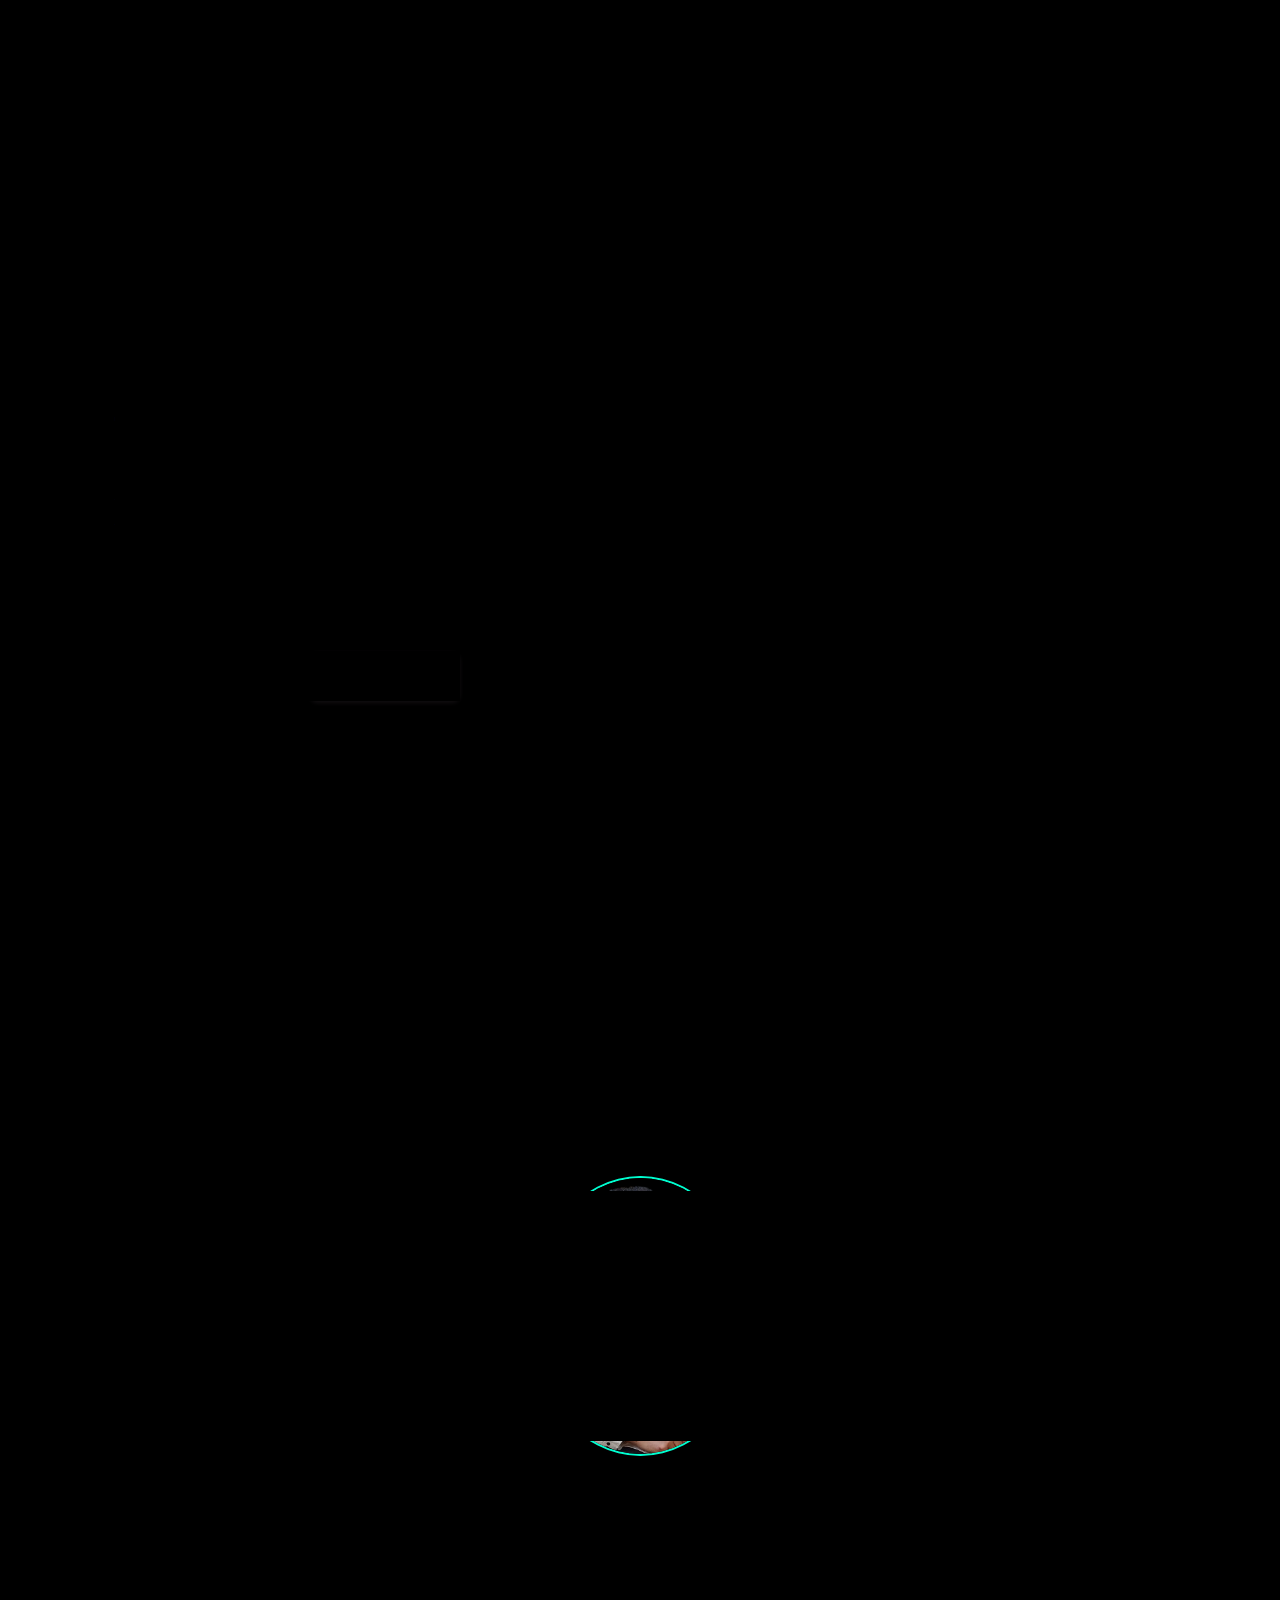
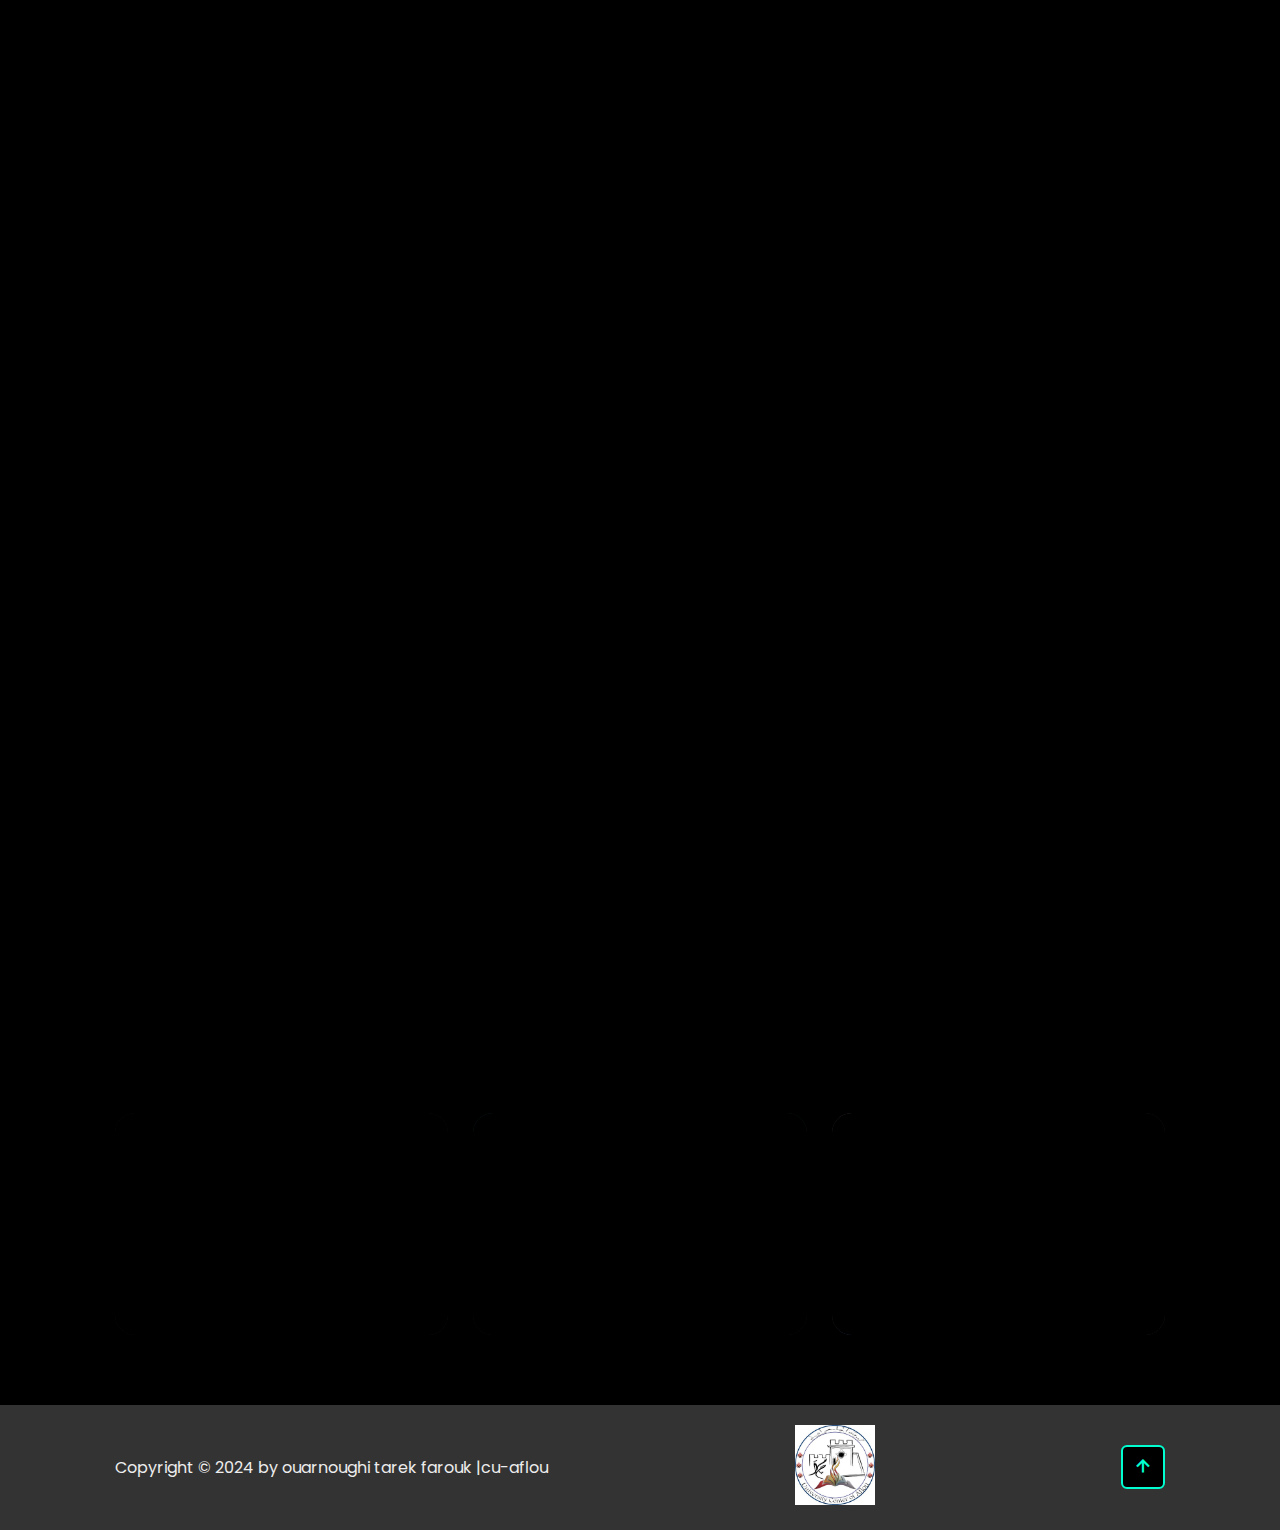
<file: portfolio-ouarnoughi tarek/index.html>
<!DOCTYPE html>
<html lang="fr">
<head>
    <meta charset="UTF-8">
    <meta http-equiv="X-UA-Compatible" content="IE=edge">
    <meta name="viewport" content="width=device-width, initial-scale=1.0">
    <title> Personal Portfolio HTML CSS Javascript | ouarnoughi tarek farouk</title>

    <link rel="stylesheet" href="style.css">

    <!--box icons-->
    <link href='https://unpkg.com/boxicons@2.1.4/css/boxicons.min.css' rel='stylesheet'>
</head>
<body>
    <!--header design-->
    <header class="header">
        <a href="#contact" class="logo">Portfolio.<span class="animate" style="--i:1;"></span></a>

        <div class="bx bx-menu" id="menu-icon"><span class="animate" style="--i:2;"></span></div>

        <nav class="navbar">
            <a href="#home" class="active">Accueil</a>
            <a href="#about">À propos de Moi</a>
            <a href="#education">Parcours</a>
            <a href="#skills">Compétences</a>
            <a href="#contact">Mes Projets</a>

            <span class="active-nav"></span>
            <span class="animate" style="--i:2;"></span>
        </nav>
    </header>

    <!--home section design-->
    <section class="home show-animate js-container" id="home">
        <div class="congrats">
            <div class="checkmark-circle">
                <div class="background"></div>
                <div class="checkmark draw"></div>
            </div>
            <h1>Félicitations!</h1>
            <p>Vous avez gagnez!!!</p>

            <button class="submit-btn" id="endanim" type="submit"
                onclick="alert('Vous avez identifié le candidat idéal pour votre entreprise\!!!\😜😜😜');">Continuer</button>
        </div>
        <div class="home-content">

            <h1>Hi, I'm <span>ouarnoughi tarek farouk</span><span class="animate" style="--i:2;"></span></h1>
            <div class="text-animate">
                <h3>-Développeur web et apps telefon</h3>
                <span class="animate" style="--i:3;"></span>
            </div>
            <p>Passionné par le développement web, je suis titulaire d'un titre professionnel en Développement d'Applications Web. Mon objectif est de contribuer activement au succès d'une entreprise innovante où mes compétences pourront s'épanouir. Je suis motivé par la création de sites web performants et esthétiques, et je suis prêt à relever de nouveaux défis passionnants dans le domaine de la technologie.
                <span class="animate" style="--i:4;"></span> </p>

            <div class="btn-box">
                <a href="CV_Developpeur_web_Alex_NESVIT.pdf.pdf" target="_blank" class="btn">Voir mon CV</a>

                <button class="btn recruter">Recrutez-moi</button>
                <span class="animate" style="--i:5;"></span>
            </div>
        </div>
   
        <div class="home-sci">
            <a href="https://github.com/ouarnoughi-tarek" target="_blank"><i class='bx bxl-github'></i></a>
       
            <span class="animate" style="--i:6;"></span>
        </div>

        <div class="home-imgHover"></div>
        <span class="animate home-img" style="--i:7;"></span>
    </section>

    <!--section About-->
    <section class="about" id="about">
        <h2 class="heading">À propos <span>de Moi</span><span class="animate scroll" style="--i:1;"></span></h2>

        <div class="about-img">
            <img src="images/font_copie.png" alt="images Alex développeur web">
            <span class="circle-spin"></span>
            <span class="animate scroll" style="--i:2;"></span>
        </div>

        <div class="about-content">
            <h3>Développeur web!<span class="animate scroll" style="--i:3;"></span></h3>
            <p>je suis passionné par la programmation. En dehors du monde du code, j'apprécie également diverses
                activités sportives telles que le parachutisme et la course à pied. Un autre de mes passe-temps est de
                capturer la beauté de la nature en filmant , et j'adore réaliser le montage par la suite.
                <span class="animate scroll" style="--i:4;"></span>
            </p>

            <div class="btn-box btns">
                <a href="about.html" class="btn">Voir Plus</a>
                <span class="animate scroll" style="--i:5;"></span>
            </div>
        </div>
    </section>

    
    <!--section slills-->
    <section class="skills" id="skills">
        <h2 class="heading">Mes <span>Compétences</span><span class="animate scroll" style="--i:1;"></span></h2>

        <div class="skills-row">
            <div class="skills-column">
                <h3 class="title">Coding Skills<span class="animate scroll" style="--i:2;"></span></h3>

                <div class="skills-box">
                    <div class="skills-content">
                        <div class="progress">
                            <h3>HTML + CSS <span>90%</span></h3>
                            <div class="bar"><span></span></div>
                        </div>

                        <div class="progress">
                            <h3>JavaScript <span>85%</span></h3>
                            <div class="bar"><span></span></div>
                        </div>

                        <div class="progress">
                            <h3>Python <span>80%</span></h3>
                            <div class="bar"><span></span></div>
                        </div>

                        <div class="progress">
                            <h3>PHP <span>85%</span></h3>
                            <div class="bar"><span></span></div>
                        </div>

                    </div>

                    <span class="animate scroll" style="--i:3;"></span>
                </div>
            </div>

            <div class="skills-column">
                <h3 class="title">Compétences professionnelles:<span class="animate scroll" style="--i:5;"></span></h3>

                <div class="skills-box">
                    <div class="skills-content">
                        <div class="progress">
                            <h3>Développement web <span>90%</span></h3>
                            <div class="bar"><span></span></div>
                        </div>

                        <div class="progress">
                            <h3>Frontend développement <span>80%</span></h3>
                            <div class="bar"><span></span></div>
                        </div>

                        <div class="progress">
                            <h3>Backend développement <span>90%</span></h3>
                            <div class="bar"><span></span></div>
                        </div>

                        <div class="progress">
                            <h3>Gestion de Projet et Collaboration <span>90%</span></h3>
                            <div class="bar"><span></span></div>
                        </div>

                    </div>

                    <span class="animate scroll" style="--i:6;"></span>
                </div>
            </div>
        </div>
    </section>

    <!--contact section -- mes projets section-->
    <section class="contact" id="contact">
        <h2 class="heading">Mes <span>Projets</span><span class="animate scroll" style="--i:1;"></span></h2>

        <div class="portfolio-container">
            <div class="portfolio-box">
                <img src="images/portfolio1.jpg" alt="">
                <div class="portfolio-layer">
                    <h4>Projet IPHONE</h4>
                    <p>HTML + CSS. Figma a été utilisé pour la conception du site. Ce site s'adapter à différents
                        écrans.</p>
                    <a href="        https://github.com/ouarnoughi-tarek
                    " target="_blank"><i
                            class='bx bx-link-external'></i></a>
                    <span class="focus"></span>
                </div>
                <span class="animate scroll" style="--i:3;"></span>
            </div>

            <div class="portfolio-box">
                <img src="images/portfolio2.jpg" alt="">
                <div class="portfolio-layer">
                    <h4>LAMBORGHINI</h4>
                    <p>HTML, CSS, JS + Framework Swiper. Figma-pour la conception du site. Ce site s'adapter à
                        différents écrans.</p>
                    <a href="https://alexnesvit.github.io/Monprojet-Lambo-html-css-javascript/" target="_blank"><i
                            class='bx bx-link-external'></i></a>
                    <span class="focus"></span>
                </div>
                <span class="animate scroll" style="--i:5;"></span>
            </div>

            <div class="portfolio-box">
                <img src="images/portfolio3.jpg" alt="">
                <div class="portfolio-layer">
                    <h4>SOLAR SYSTEM</h4>
                    <p>HTML + CSS. Solar System animation.</p>
                    <a href="https://alexnesvit.github.io/Solar/" target="_blank"><i
                            class='bx bx-link-external'></i></a>
                    <span class="focus"></span>
                </div>
                <span class="animate scroll" style="--i:7;"></span>
            </div>


        </div>
    </section>

    <!--Copyright footer design-->
    <footer class="footer">
        <div class="footer-text">
            <p>Copyright &copy; 2024 by ouarnoughi tarek farouk |cu-aflou</p>

        </div>

        <div class="footer-text">
            <img width="80" height="80" src="images/cuaflou.jpg" alt="Description de l'image">
        </div>

        <div class="footer-iconTop">
            <a href="#"><i class='bx bx-up-arrow-alt'></i></a>
        </div>
    </footer>

    <script src="script.js"></script>
</body>

</html>
</file>
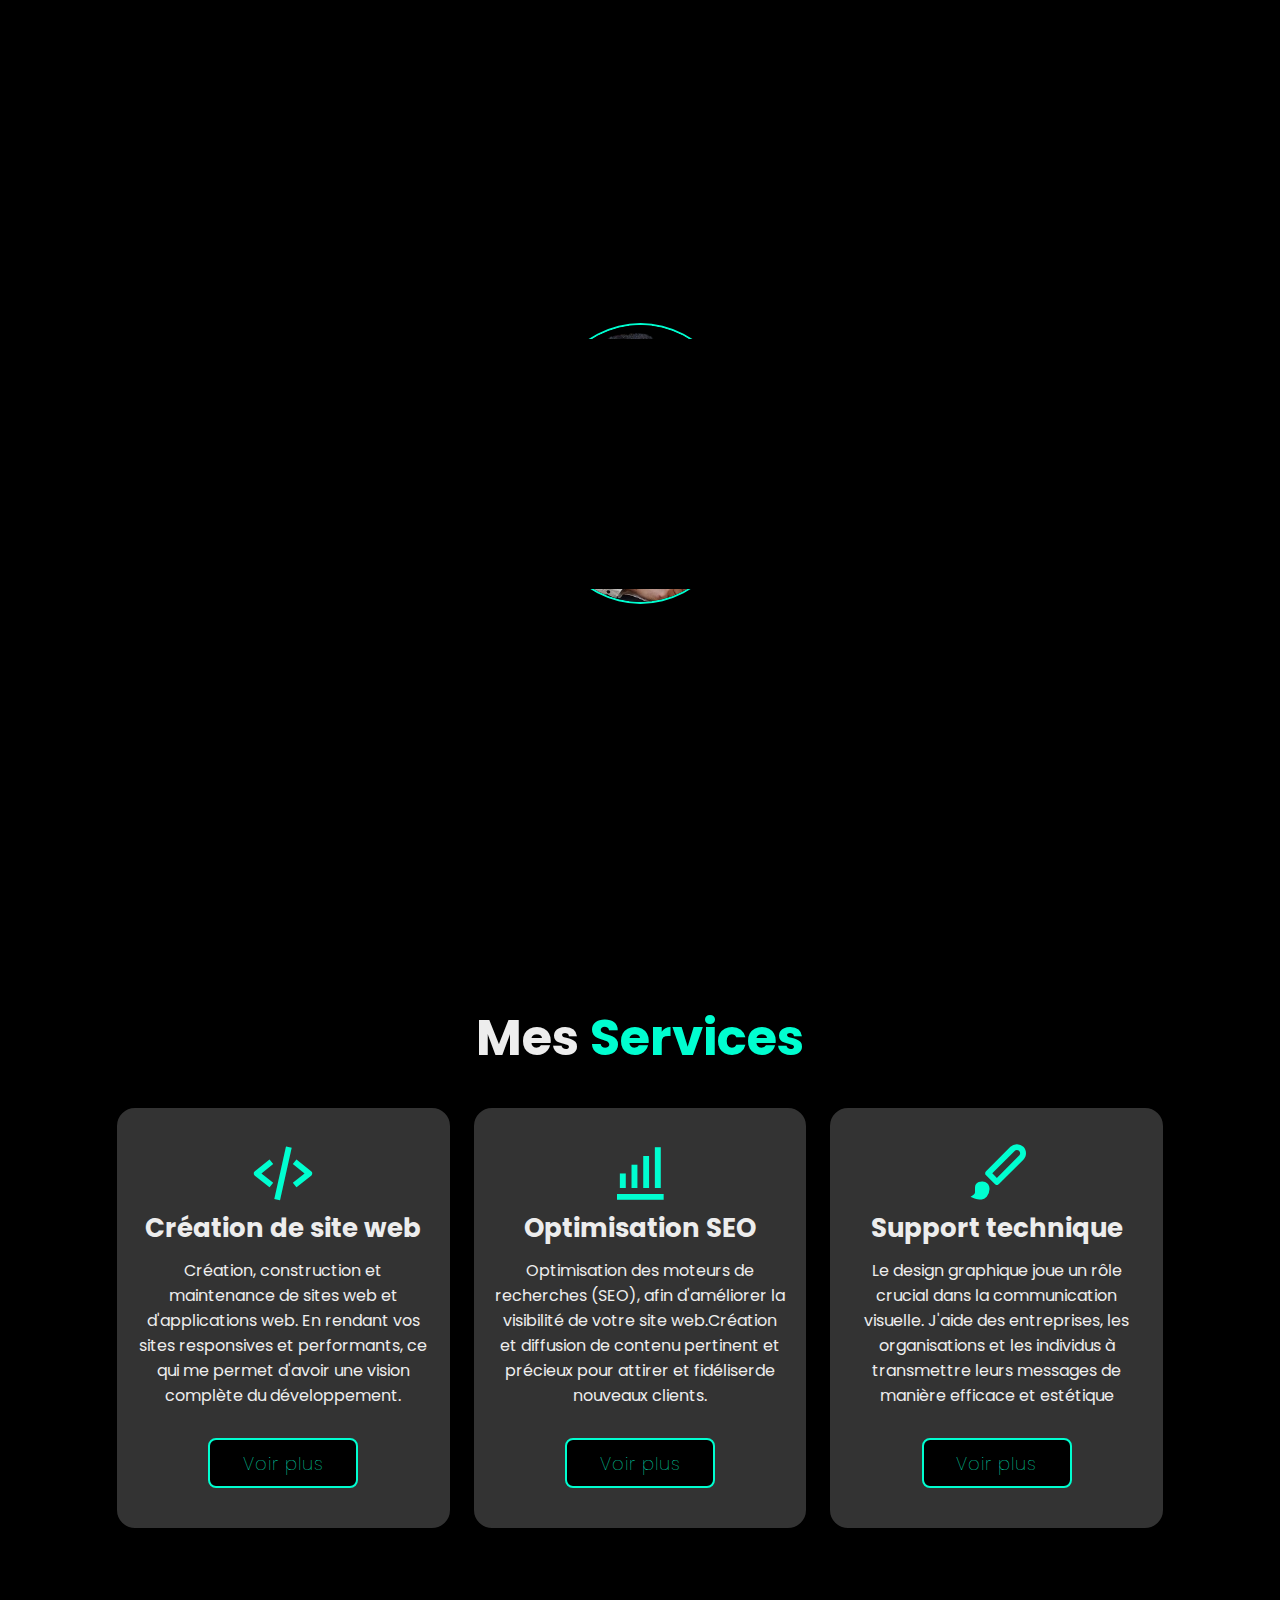
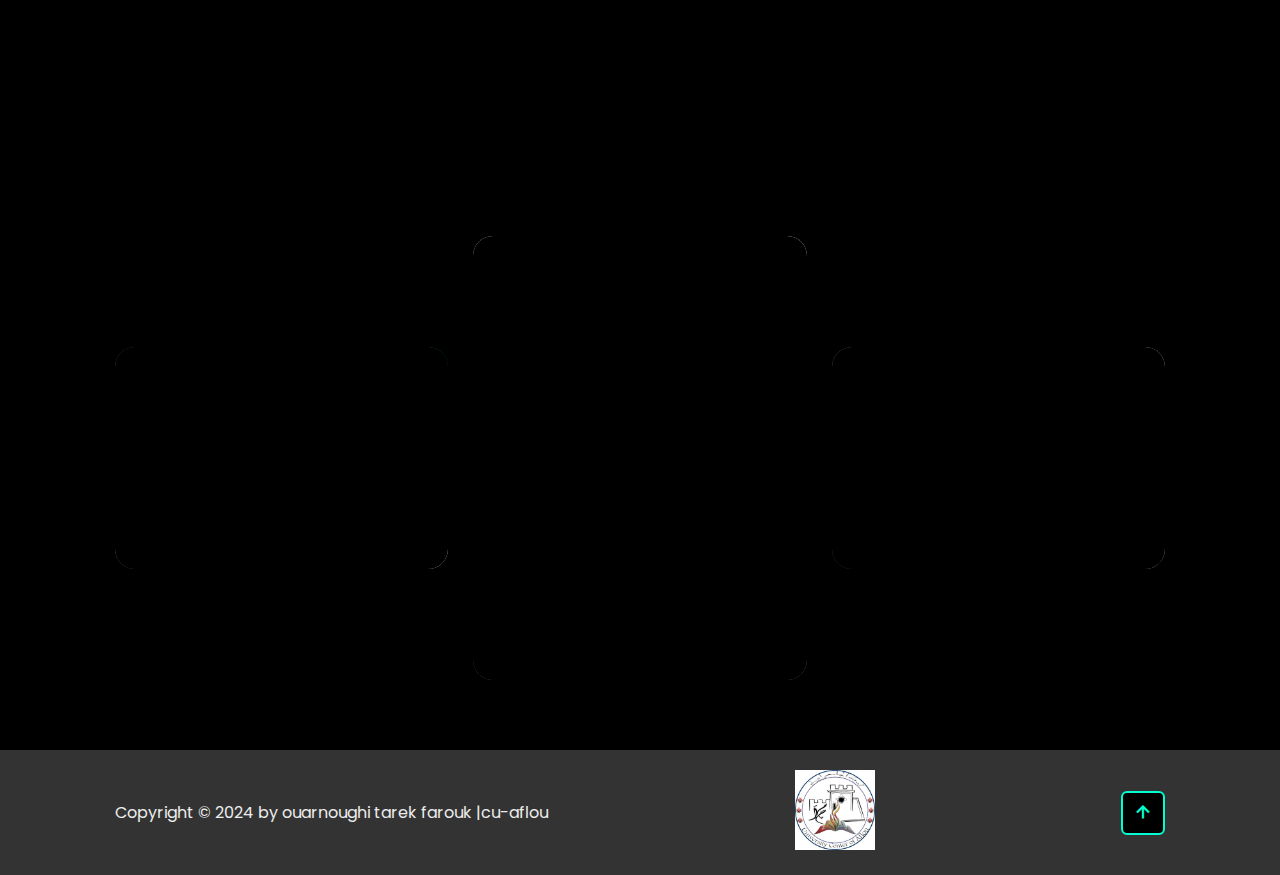
<file: portfolio-ouarnoughi tarek/about.html>
<!DOCTYPE html>
<html lang="fr">

<head>
    <meta charset="UTF-8">
    <meta http-equiv="X-UA-Compatible" content="IE=edge">
    <meta name="viewport" content="width=device-width, initial-scale=1.0">
    <title>Ma carte de visite</title>

    <link rel="stylesheet" href="style.css">
    <link href='https://unpkg.com/boxicons@2.1.4/css/boxicons.min.css' rel='stylesheet'>
</head>

<body>
    <header class="header">
        <a href="#contact" class="logo">Ma carte de visite.<span class="animate" style="--i:1;"></span></a>

        <div class="bx bx-menu" id="menu-icon"><span class="animate" style="--i:2;"></span></div>

        <nav class="navbar">
            <a href="index.html">Portfolio</a>
            <a href="#about" class="active">À propos de Moi</a>
            <a href="#services">Mes Services</a>
            <a href="#contact">Mes Hobbies</a>
            <span class="active-nav"></span>
            <span class="animate" style="--i:3;"></span>
        </nav>
    </header>

    <section class="about" id="about">
        <h2 class="heading">À propos <span>de Moi</span><span class="animate scroll" style="--i:1;"></span></h2>

        <div class="about-img">
            <img src="images/font_copie.png" alt="images Alex développeur web && app mobile">
            <span class="circle-spin"></span>
            <span class="animate scroll" style="--i:2;"></span>
        </div>

        <div class="about-content">
            <h3>Développeur Full-Stack!<span class="animate scroll" style="--i:3;"></span></h3>
            <p>
                <span class="animate scroll" style="--i:4;"></span>
            </p>

            <div class="btn-box btns">
                <a href="#services" class="btn">Mes Services</a>
                <span class="animate scroll" style="--i:5;"></span>
            </div>
        </div>
    </section>

     <!-- services section design -->
     <section class="services" id="services">
        <h2 class="heading">Mes <span>Services</span></h2>

        <div class="services-container">
            <div class="services-box">
                <i class='bx bx-code-alt'></i>
                <h3>Création de site web</h3>
                <p>Création, construction et maintenance de sites web et d'applications web. En rendant vos sites responsives et performants, ce qui me permet
                    d'avoir une vision complète du développement.</p>
                    <div class="btn-box btns">
                        <a href="#" class="btn">Voir plus</a>
                        </span>
                    </div>
            </div>

            <div class="services-box">
                <i class='bx bx-bar-chart-alt'></i>
                <h3>Optimisation SEO</h3>
                <p>Optimisation des moteurs de recherches (SEO), afin d'améliorer la visibilité de votre site web.Création et diffusion de contenu pertinent et précieux pour attirer et fidéliserde nouveaux clients.</p>
                <div class="btn-box btns">
                    <a href="#" class="btn">Voir plus</a>
                    </span>
                </div>
            </div>

            <div class="services-box">
                <i class='bx bxs-paint'></i>
                <h3>Support technique</h3>
                <p>Le design graphique joue un rôle crucial dans la communication visuelle. J'aide des entreprises, les organisations et les individus à transmettre leurs messages de manière efficace et estétique</p>
                <div class="btn-box btns">
                    <a href="#" class="btn">Voir plus</a>
                    </span>
                </div>
            </div>

        </div>
    </section>

    <section class="contact" id="contact">
        <h2 class="heading">Mes <span>Hobbies</span><span class="animate scroll" style="--i:3;"></span></h2>

        <div class="portfolio-container">
            <div class="portfolio-box">
                <img src="images/about-parachute.jpg" alt="photo Alex parachute">
                <div class="portfolio-layer">
                    <h4>Le parachurisme</h4>
                    <p>Retrouver toutes mes créations et projets sur mon profile.</p>
                   
                    <span class="focus"></span>
                </div>
                <span class="animate scroll" style="--i:3;"></span>
            </div>

            <div class="portfolio-box">
                <!-- <video width="640" height="426" autoplay>
                    <source src="images/IMG_0996.MOV" type="video/mp4">
                    Ваш браузер не поддерживает HTML5 видео.
                  </video> -->
                  
                <img src="images/Activite2.jpg" alt="">
                <div class="portfolio-layer">
                    <h4>Activités de plein air</h4>
                    <p>Retrouver toutes mes créations et projets sur mon GitHub</p>
                  
                    <span class="focus"></span>
                </div>
                <span class="animate scroll" style="--i:5;"></span>
            </div>

            <div class="portfolio-box">
                <img src="images/pilotedrone.jpg" alt="">
                <div class="portfolio-layer">
                    <h4>Pilotage de drone</h4>
                    <p>Retrouver toutes mes créations et projets sur mon GitHub</p>
                    <a href="https://github.com/ouarnoughi-tarek" target="_blank"><i
                            class='bx bx-link-external'></i></a>
                    <span class="focus"></span>
                </div>
                <span class="animate scroll" style="--i:7;"></span>
            </div>

      
            

        </div>


            
        </div>
    </section>

    <footer class="footer">
        <div class="footer-text">
            <p>Copyright &copy; 2024 by ouarnoughi tarek farouk |cu-aflou</p>

        </div>
        <div class="footer-text">
            <img width="80" height="80" src="images/cuaflou.jpg" alt="Description de l'image">
        </div>

        <div class="footer-iconTop">
            <a href="#"><i class='bx bx-up-arrow-alt'></i></a>

        </div>
    </footer>

    <script src="script.js"></script>
</body>

</html>
</file>
<file: portfolio-ouarnoughi tarek/style.css>
@import url('https://fonts.googleapis.com/css2?family=Poppins:wght@300;400;500;600;700;800;900&display=swap');

* {
    margin: 0;
    padding: 0;
    box-sizing: border-box;
    text-decoration: none;
    border: none;
    outline: none;
    scroll-behavior: smooth;
    font-family: 'Poppins', sans-serif;
}

:root {
    --bg-color: #000;
    --second-bg-color: #333;
    --text-color: #ededed;
    --main-color: #00fed0;
}

html {
    font-size: 62.5%;
    overflow-x: hidden;
}

body {
    background: var(--bg-color);
    color: var(--text-color);
}

.header {
    position: fixed;
    top:0;
    left: 0;
    width: 100%;
    padding: 2rem 9%;
    background: transparent;
    display: flex;
    justify-content: space-between;
    align-items: center;
    z-index: 100;
    transition: .3s;
}

.header.sticky {
    background: var(--bg-color);
}

.logo {
    position: relative;
    font-size: 2.5rem;
    color: var(--text-color);
    font-weight: 600;
}

.logo:hover,
.logo.active {
    color: var(--main-color);
    transition: .3s;
}

.navbar {
    position: relative;
}

.navbar a {
    font-size: 1.7rem;
    color: var(--text-color);
    font-weight: 500;
    margin-left: 3.5rem;
    transition: .3s;
}

.navbar a:hover,
.navbar a.active {
    color: var(--main-color);
}

#menu-icon {
    position: relative;
    font-size: 3.6rem;
    color: var(--text-color);
    cursor: pointer;
    display: none;
}

section {
    min-height: 100vh;
    padding: 10rem 9% 2rem;
}

.home {
    display: flex;
    align-items: center;
    padding: 0 9%;
    background: url("images/font_copie.jpg") no-repeat;
    background-size: cover;
    background-position: center;
}

.home-content {
    max-width: 60rem;
    z-index: 99;
}

.home-content h1 {
    position: relative;
    display: inline-block;
    font-size: 5.6rem;
    font-weight: 700;
    line-height: 1.3;
}

.home-content h1 span {
    color: var(--main-color);
}

.home-content .text-animate {
    position: relative;
    width: 32.8rem;
}

.home-content .text-animate h3 {
    font-size: 3.2rem;
    font-weight: 700;
    color: transparent;
    -webkit-text-stroke: .7px var(--main-color);
    background-image: linear-gradient(var(--main-color),var(--main-color));
    background-repeat: no-repeat;
    -webkit-background-clip: text;
    background-position: -33rem 0;
}

.home.show-animate .home-content .text-animate h3 {
    animation: homeBgText 6s linear infinite;
    animation-delay: 2s;
}

.home-content .text-animate h3::before {
    content: '';
    position: absolute;
    top: 0;
    left: 0;
    width: 0;
    height: 100%;
    border-right: 2px solid var(--main-color);
    z-index: -1;
    animation: homeCursorText 6s linear infinite;
    animation-delay: 2s;
}

.home.show-animate .home-content .text-animate h3::before {
    animation: homeCursorText 6s linear infinite;
    animation-delay: 2s;
}

.home-content p {
    position: relative;
    font-size: 1.6rem;
    margin: 2rem 0 4rem;
}

.btn-box {
    position: relative;
    display: flex;
    justify-content: space-between;
    width: 34.5rem;
    height: 5rem;
}

.btn-box .btn {
    position: relative;
    display: inline-flex;
    justify-content: center;
    align-items: center;
    width: 15rem;
    height: 100%;
    background: var(--bg-color);
    border: .2rem solid var(--main-color);
    border-radius: .8rem;
    font-size: 1.8rem;
    font-weight: 6;
    letter-spacing: .1rem;
    color: var(--main-color);
    z-index: 1;
    overflow: hidden;
    transition: .5s;
}

.btn-box .btn:hover {
    color: var(--bg-color);
}

.btn-box .btn:nth-child(2) {
    background: transparent;
    color: var(--main-color);
}

.btn-box .btn:nth-child(2):hover {
    color: var(--bg-color);
}

.btn-box .btn:nth-child(2)::before {
    background: var(--main-color);
}

.btn-box .btn::before {
    content: '';
    position: absolute;
    top: 0;
    left: 0;
    width: 0;
    height: 100%;
    background: var(--main-color);
    z-index: -1;
    transition: .5s;
}

.btn-box .btn:hover::before {
    width: 100%;
}

.home-sci {
    position: absolute;
    bottom: 4rem;
    width: 170px;
    display: flex;
    justify-content: space-between;
}

.home-sci a {
    position: relative;
    display: inline-flex;
    justify-content: center;
    align-items: center;
    width: 40px;
    height: 40px;
    background: transparent;
    border: .2rem solid var(--main-color);
    border-radius: 50%;
    font-size: 20px;
    color: var(--main-color);
    z-index: 1;
    overflow: hidden;
    transition: .5s;
}

.home-sci a:hover {
    color: var(--bg-color) ;
}

.home-sci a::before {
   content: '';
   position: absolute;
   top: 0;
   left: 0;
   width: 0;
   height: 100%;
   background: var(--main-color);
   z-index: -1;
   transition: .5s;
}

.home-sci a:hover::before {
    width: 100%;
}

.home-imgHover {
    position: absolute;
    top: 45;
    right: 0;
    width: 45%;
    height: 100%;
    background: var(--bg-color);
    transition: 3s;
    opacity: .8;
}

.home-imgHover:hover {
    background: transparent;
}

.about {
    display: flex;
    justify-content: center;
    align-items: center;
    flex-direction: column;
    gap: 2rem;
    background: var(--bg-color);
    padding-bottom: 6rem;
}

.heading {
    position: relative;
    font-size: 5rem;
    margin-bottom: 3rem;
    text-align: center;   
}

span {
    color: var(--main-color);
}

.about-img {
    position: relative;
    width: 25rem;
    height: 25rem;
    border-radius: 50%;
    display: flex;
    justify-content: center;
    align-items: center;
}

.about-img img {
   width: 90%;
   border-radius: 50%;
   border: .2rem solid var(--main-color); 
}

.about-img .circle-spin {
    position: absolute;
    top: 50%;
    left: 50%;
    transform: translate(-50%, -50%) rotate(0);
    width: 100%;
    height: 100%;
    border-radius: 50%;
    border-top: .2rem solid var(--bg-color);
    border-bottom: .2rem solid var(--bg-color);
    border-left: .2rem solid var(--main-color);
    border-right: .2rem solid var(--main-color);
    animation: aboutSpinner 8s linear infinite;
}

.about-content {
   text-align: center;
}

.about-content h3 {
    position: relative;
    display: inline-block;
    font-size: 2.6rem;
}

.about-content p {
    position: relative;
    font-size: 1.6rem;
    margin: 2rem 0 3rem;
}

.btn-box.btns {
    display: inline-block;
    width: 15rem;
}





.education {
    display: flex;
    justify-content: center;
    align-items: center;
    flex-direction: column;
    min-height: 5rem;
    padding-bottom: 5rem;
}

.education .education-row {
   display: flex;
   flex-wrap: wrap;
   gap: 5rem;
}

.education-row .education-column {
    flex: 1 1 40rem;
}

.education-column .title {
    position: relative;
    display: inline-block;
    font-size: 2.5rem;
    margin: 0 0 1.5rem 2rem;
}

.education-column .education-box {
    position: relative;
    border-left: .2rem solid var(--main-color);
}

.education-box .education-content {
    position: relative;
    padding-left: 2rem;
}

.education-box .education-content::before {
    content: '';
    position: absolute;
    top: 0;
    left: -1.1rem;
    width: 2rem;
    height: 2rem;
    background: var(--main-color);
    border-radius: 50%;
}

.education-content .content {
    position: relative;
    padding: 1.5rem;
    border: .2rem solid var(--main-color);
    border-radius: .6rem;
    margin-bottom: 2rem;
    overflow: hidden;
}

.education-content .content::before {
    content: '';
    position: absolute;
    top: 0;
    left: 0;
    width: 0;
    height: 100%;
    background: var(--second-bg-color);
    z-index: -1;
    transition: .5s;
}

.education-content .content:hover::before {
    width: 100%;
}

.education-content .content .year {
    font-size: 1.5rem;
    color: var(--text-color);
    padding-bottom: .5rem;
}

.education-content .content .year i {
    padding-right: .5rem;
}

.education-content .content h3 {
    font-size: 2rem;
}

.education-content .content p {
    font-size: 1.6rem;
    padding-top: .5rem;
}

.skills {
    min-height: auto;
    padding-bottom: 7rem;
    background-color: var(--bg-color);
}

.skills h2 {
    display: inline-block;
    left: 50%;
    transform: translateX(-50%);
}

.skills .skills-row {
    display: flex;
    flex-wrap: wrap;
    gap: 5rem;
}

.skills-row .skills-column {
    flex: 1 1 40rem;
}

.skills-column .title {
    position: relative;
    display: inline-block;
    font-size: 2.5rem;
    margin: 0 0 1.5rem;
}

.skills-column .skills-box {
    position: relative;
}

.skills-box .skills-content {
    position: relative;
    border: .2rem solid var(--main-color);
    border-radius: .6rem;
    padding: .5rem 1.5rem;
    z-index: 1;
    overflow: hidden;
}

.skills-box .skills-content::before {
    content: '';
    position: absolute;
    top: 0;
    left: 0;
    width: 0;
    height: 100%;
    background: var(--second-bg-color);
    z-index: -1;
    transition: .5s;
}

.skills-box .skills-content:hover::before {
    width: 100%;
}

.skills-content .progress {
    padding: 1rem 0;
}

.skills-content .progress h3 {
    font-size: 1.7rem;
    display: flex;
    justify-content: space-between;
}

.skills-content .progress h3 span {
    color: var(--text-color);
}

.skills-content .progress .bar {
    height: 2.5rem;
    border-radius: .6rem;
    border: .2rem solid var(--main-color);
    padding: .5rem;
    margin: 1rem 0;
}

.skills-content .progress .bar span {
    display: block;
    height: 100%;
    border-radius: .3rem;
    background: var(--main-color);
}

.skills-column:nth-child(1) .skills-content .progress:nth-child(1) .bar span {
    width: 90%;
}

.skills-column:nth-child(1) .skills-content .progress:nth-child(2) .bar span {
    width: 85%;
}

.skills-column:nth-child(1) .skills-content .progress:nth-child(3) .bar span {
    width: 80%;
}

.skills-column:nth-child(1) .skills-content .progress:nth-child(4) .bar span {
    width: 85%;
}

.skills-column:nth-child(2) .skills-content .progress:nth-child(1) .bar span {
    width: 90%;
}

.skills-column:nth-child(2) .skills-content .progress:nth-child(2) .bar span {
    width: 80%;
}

.skills-column:nth-child(2) .skills-content .progress:nth-child(3) .bar span {
    width: 90%;
}

.skills-column:nth-child(2) .skills-content .progress:nth-child(4) .bar span {
    width: 90%;
}

/* Portfolio section */
.portfolio {
    min-height: auto;
    padding-bottom: 7rem;
    background-color: var(--bg-color);
}

.portfolio h2 {
    display: inline-block;
    left: 50%;
    transform: translateX(-50%);
}

.portfolio-container {
    display: grid;
    grid-template-columns: repeat(3, 1fr);
    align-items: center;
    gap: 2.5rem;
}

.portfolio-container .portfolio-box {
    position: relative;
    border-radius: 2rem;
    box-shadow: 0 0 1rem var(--bg-color);
    overflow: hidden;
    display: flex;
}

.portfolio-box img {
    width: 100%;
    transition: .5s ease;
}

.portfolio-box:hover img {
    transform: scale(1.1);
}

.portfolio-box .portfolio-layer {
    position: absolute;
    bottom: 0;
    left: 0;
    width: 100%;
    height: 100%;
    background: linear-gradient(rgba(0, 0, 0, .1), var(--main-color));
    display: flex;
    justify-content: center;
    align-items: center;
    flex-direction: column;
    text-align: center;
    padding: 0 4rem;
    transform: translateY(100%);
    transition: .5s ease;
}

.portfolio-box:hover .portfolio-layer {
    transform: translateY(0);
}

.portfolio-layer h4 {
    font-size: 3rem;
}

.portfolio-layer p {
    font-size: 1.6rem;
    margin: .3rem 0 1rem;
}

.portfolio-layer a {
    display: inline-flex;
    justify-content: center;
    align-items: center;
    width: 5rem;
    height: 5rem;
    background: var(--text-color);
    border-radius: 50%;
}

.portfolio-layer a i {
    font-size: 2rem;
    color: var(--second-bg-color);
}

.contact {
    min-height: auto;
    padding-bottom: 7rem;
}

.contact h2 {
    display: inline-block;
    left: 50%;
    transform: translateX(-50%);
}

.contact form {
    max-width: 70rem;
    margin: 0 auto;
    text-align: center;
}

.contact form .input-box {
    position: relative;
    display: flex;
    justify-content: space-between;
    flex-wrap: wrap;
}

.contact form .input-box .input-field {
    position: relative;
    width: 49%;
    margin: .8rem 0;
}

.contact form .input-box .input-field input,
.contact form .textarea-field textarea {
    width: 100%;
    height: 100%;
    padding: 1.5rem;
    font-size: 1.6rem;
    color: var(--text-color);
    background: transparent;
    border-radius: .6rem;
    border: .2rem solid var(--main-color);
}

.contact form .input-box .input-field input::placeholder,
.contact form .textarea-field textarea::placeholder {
    color: var(--text-color);
}

.contact form .focus {
    position: absolute;
    top: 0;
    left: 0;
    width: 0;
    height: 100%;
    background: var(--second-bg-color);
    border-radius: .6rem;
    z-index: -1;
    transition: .5s;
}

.contact form .input-box .input-field input:focus~.focus,
.contact form .input-box .input-field input:valid~.focus,
.contact form .textarea-field textarea:focus~.focus,
.contact form .textarea-field textarea:valid~.focus {
    width: 100%;
}

.contact form .textarea-field {
    position: relative;
    margin: .8rem 0 2.7rem;
    display: flex;
}

.contact form .textarea-field textarea {
    resize: none;
}

.contact form .btn-box.btns .btn {
    cursor: pointer;
}

.footer {
   display: flex;
   justify-content: space-between;
   align-items: center;
   flex-wrap: wrap;
   padding: 2rem 9%;
   background: var(--second-bg-color); 
}

.footer-text,
.footer-iconTop {
    position: relative;
}

.footer-text p {
    font-size: 1.6rem;
}

.footer-iconTop a {
    position: relative;
    display: inline-flex;
    justify-content: center;
    align-items: center;
    padding: .8rem;
    background: var(--bg-color);
    border: .2rem solid var(--main-color);
    border-radius: .6rem;
    z-index: 1;
    overflow: hidden;
}

.footer-iconTop a::before {
    content: '';
    position: absolute;
    top: 0;
    left: 0;
    width: 0;
    height: 100%;
    background: var(--main-color);
    z-index: -1;
    transition: .5s;
}

.footer-iconTop a:hover::before {
    width: 100%;
}

.footer-iconTop a i {
    font-size: 2.4rem;
    color: var(--main-color);
    transition: .5s;
}

.footer-iconTop a:hover i {
    color: var(--bg-color)
}

/*animation reloading*/
.animate {
    position: absolute;
    top: 0;
    right: 0;
    width: 100%;
    height: 100%;
    background: var(--bg-color);
    z-index: 98;
}

.animate.home-img {
    width: 50%;
}

.logo .animate,
.navbar .animate, 
#menu-icon .animate,
.home.show-animate .animate {
    animation: showRight 1s ease forwards;
    animation-delay: calc(.3s * var(--i));
}

.animate.scroll {
    transition: 1s ease;
    transition-delay: calc(.3s / var(--i));
    animation: none;
}

.education .education-box .animate.scroll {
    width: 105%;
}

.about.show-animate .animate.scroll,
.education.show-animate .animate.scroll,
.skills.show-animate .animate.scroll,
.contact.show-animate .animate.scroll,
.footer.show-animate .animate.scroll {
    transition-delay: calc(.3s  * var(--i));
    width: 0;
}


/*breakpoints*/
@media (max-width: 1200px) {
    html {
        font-size: 55%;
    }
}

@media (max-width: 991px) {
    .header {
        padding: 2rem 4%;
    }

    section {
        padding: 10rem 4% 2rem;
    }

    .home {
        padding: 0 4%;
    }

    .footer {
        padding: 2rem 4%;
    }
}

@media (max-width: 768px) {
    .header {
        background: var(--bg-color); 
    }

    #menu-icon {
        display: block;
    }

    .navbar {
        position: absolute;
        top: 100%;
        left: -100%;
        width: 100%;
        padding: 1rem 4%;
        background: var(--main-color);
        box-shadow: 0 .5rem 1rem rgba(0, 0, 0, .2);
        z-index: 1;
        transition: .25s ease;
        transition-delay: .25s;
    }

    .navbar.active {
        transition-delay: 0s;
        left: 0;
    }

    .navbar .active-nav {
        position: absolute;
        top: 0;
        left: -100%;
        width: 100%;
        height: 100%;
        background: var(--bg-color);
        border-top: .1rem solid rgba(0, 0, 0, .2);
        z-index: -1;
        transition: .25s ease;
        transition-delay: 0s;
    }

   .navbar.active .active-nav {
    transition-delay: .25s;
    left: 0;
   } 

    .navbar a {
        display: block;
        font-size: 2rem;
        margin: 3rem 0;
        transform: translateX(-20rem);
        transition: .25s ease;
        transition-delay: 0s;
    }

    .navbar.active a {
        transform: translateX(0); 
        transition-delay: .25s;
    }

    .home-imgHover {
        pointer-events: none;
        background: var(--bg-color);
        opacity: .6;
    }  
}

@media (max-width: 520px) {
    html {
        font-size: 50%;
    }

    .home-content h1 {
        display: flex;
        flex-direction: column;
    }

  .home-sci {
    width: 160px;
  }
  
  .home-sci a {
    width: 38px;
    height: 38px;
  }
}

@media (max-width: 462px) {
    .home-content h1 {
        font-size: 5.2rem;
    }

    .education {
        padding: 10rem 4% 5rem 5%;
    }

    .contact form .input-box .input-field {
        width: 100%;
    }

    .footer {
       flex-direction: column-reverse; 
    }

    .footer p {
        margin-top: 2rem;
        text-align: center;
    }
}

@media (max-width: 371px) {
    .home {
        justify-content: center;
    }

    .home-content {
        display: flex;
        align-items: center;
        flex-direction: column;
        text-align: center;
    }

    .home-content h1 {
        font-size: 5rem;
    }
}


/*keyframes animation*/
@keyframes homeBgText {

    0%,
    10%,
    100% {
        background-position: -33rem 0;
    }

    65%,
    85% {
        background-position: 0 0;
    }
}

@keyframes homeCursorText {

    0%,
    10%,
    100% {
       width: 0;
    }

    65%,
    78%,
    85% {
        width: 100%;
        opacity: 1;
    }

    75%,
    81% {
        opacity: 0;
    }
}

@keyframes aboutSpinner {
    100% { 
        transform: translate(-50%, -50%) rotate(360deg);
    }
}

@keyframes showRight {
    100% {
        width: 0;
    }
}
/* animation congrats */


@keyframes confetti-slow {
    0% {
        transform: translate3d(0, 0, 0) rotateX(0) rotateY(0);
   }
    100% {
        transform: translate3d(25px, 105vh, 0) rotateX(360deg) rotateY(180deg);
   }
}
@keyframes confetti-medium {
    0% {
        transform: translate3d(0, 0, 0) rotateX(0) rotateY(0);
   }
    100% {
        transform: translate3d(100px, 105vh, 0) rotateX(100deg) rotateY(360deg);
   }
}
@keyframes confetti-fast {
    0% {
        transform: translate3d(0, 0, 0) rotateX(0) rotateY(0);
   }
    100% {
        transform: translate3d(-50px, 105vh, 0) rotateX(10deg) rotateY(250deg);
   }
}

.confetti-container {
    perspective: 700px;
    position: absolute;
    overflow: hidden;
    top: 0;
    right: 0;
    bottom: 0;
    left: 0;
}
.confetti {
    position: absolute;
    z-index: 1;
    top: -10px;
    border-radius: 0%;
}
.confetti--animation-slow {
    animation: confetti-slow 2.25s linear 1 forwards;
}
.confetti--animation-medium {
    animation: confetti-medium 1.75s linear 1 forwards;
}
.confetti--animation-fast {
    animation: confetti-fast 1.25s linear 1 forwards;
}
/* Checkmark */
.checkmark-circle {
    width: 150px;
    height: 150px;
    position: relative;
    display: inline-block;
    vertical-align: top;
    margin-left: auto;
    margin-right: auto;
}
.checkmark-circle .background {
    width: 150px;
    height: 150px;
    border-radius: 50%;
    background: #00c09d;
    position: absolute;
}
.checkmark-circle .checkmark {
    border-radius: 5px;
}
.checkmark-circle .checkmark.draw:after {
    -webkit-animation-delay: 100ms;
    -moz-animation-delay: 100ms;
    animation-delay: 100ms;
    -webkit-animation-duration: 3s;
    -moz-animation-duration: 3s;
    animation-duration: 3s;
    -webkit-animation-timing-function: ease;
    -moz-animation-timing-function: ease;
    animation-timing-function: ease;
    -webkit-animation-name: checkmark;
    -moz-animation-name: checkmark;
    animation-name: checkmark;
    -webkit-transform: scaleX(-1) rotate(135deg);
    -moz-transform: scaleX(-1) rotate(135deg);
    -ms-transform: scaleX(-1) rotate(135deg);
    -o-transform: scaleX(-1) rotate(135deg);
    transform: scaleX(-1) rotate(135deg);
    -webkit-animation-fill-mode: forwards;
    -moz-animation-fill-mode: forwards;
    animation-fill-mode: forwards;
}
.checkmark-circle .checkmark:after {
    opacity: 1;
    height: 75px;
    width: 37.5px;
    -webkit-transform-origin: left top;
    -moz-transform-origin: left top;
    -ms-transform-origin: left top;
    -o-transform-origin: left top;
    transform-origin: left top;
    border-right: 15px solid white;
    border-top: 15px solid white;
    border-radius: 2.5px !important;
    content: '';
    left: 25px;
    top: 75px;
    position: absolute;
}
@-webkit-keyframes checkmark {
    0% {
        height: 0;
        width: 0;
        opacity: 1;
   }
    20% {
        height: 0;
        width: 37.5px;
        opacity: 1;
   }
    40% {
        height: 75px;
        width: 37.5px;
        opacity: 1;
   }
    100% {
        height: 75px;
        width: 37.5px;
        opacity: 1;
   }
}
@-moz-keyframes checkmark {
    0% {
        height: 0;
        width: 0;
        opacity: 1;
   }
    20% {
        height: 0;
        width: 37.5px;
        opacity: 1;
   }
    40% {
        height: 75px;
        width: 37.5px;
        opacity: 1;
   }
    100% {
        height: 75px;
        width: 37.5px;
        opacity: 1;
   }
}
@keyframes checkmark {
    0% {
        height: 0;
        width: 0;
        opacity: 1;
   }
    20% {
        height: 0;
        width: 37.5px;
        opacity: 1;
   }
    40% {
        height: 75px;
        width: 37.5px;
        opacity: 1;
   }
    100% {
        height: 75px;
        width: 37.5px;
        opacity: 1;
   }
}
.submit-btn, .recruter {
    height: 45px;
    width: 200px;
    font-size: 15px;
    background-color: var(--second-bg-color);
    color: #fff;
    border-radius: 5px;
    box-shadow: 0 2px 4px 0 rgba(87, 71, 81, .2);
    cursor: pointer;
    transition: all 2s ease-out;
    transition: all 0.2s ease-out;
}
.submit-btn:hover {
    background-color: #00fed0;
    transition: all 0.2s ease-out;
}
.congrats {
    display: none;
    text-align:center;
    margin-top:30px;
    position: fixed;
    left: 50%;
    top:40%;
    width: 100%;
    
    transform: translate(-50%,-50%);
    -webkit-transform: translate(-50%,-50%);
    -moz-transform: translate(-50%,-50%);
    -ms-transform: translate(-50%,-50%);
    -o-transform: translate(-50%,-50%);
    z-index: 100;
}

.dip {
    font-size: 2rem;
    color: var(--text-color);
    padding-bottom: .5rem;
}

/* about.html section services */

.services {
    min-height: auto;
    padding-bottom: 10rem;
}

.services h2 {
    display: inline-block;
    left: 50%;
    transform: translateX(-50%);
}

.services-container {
    display: flex;
    justify-content: center;
    align-items: center;
    flex-wrap: wrap;
    gap: 2rem;
}

.services-container .services-box {
    flex: 1 1 30rem;
    background: var(--second-bg-color);
    padding: 3rem 2rem 4rem;
    border-radius: 2rem;
    text-align: center;
    border: .2rem solid var(--bg-color);
    transition: .5s ease;
}

.services-container .services-box:hover {
    border-color: var(--main-color);
    transform: scale(1.02);
}

.services-box i {
    font-size: 7rem;
    color: var(--main-color);
}

.services-box h3 {
    font-size: 2.6rem;
}

.services-box p {
    font-size: 1.6rem;
    margin: 1rem 0 3rem;
}
</file>
